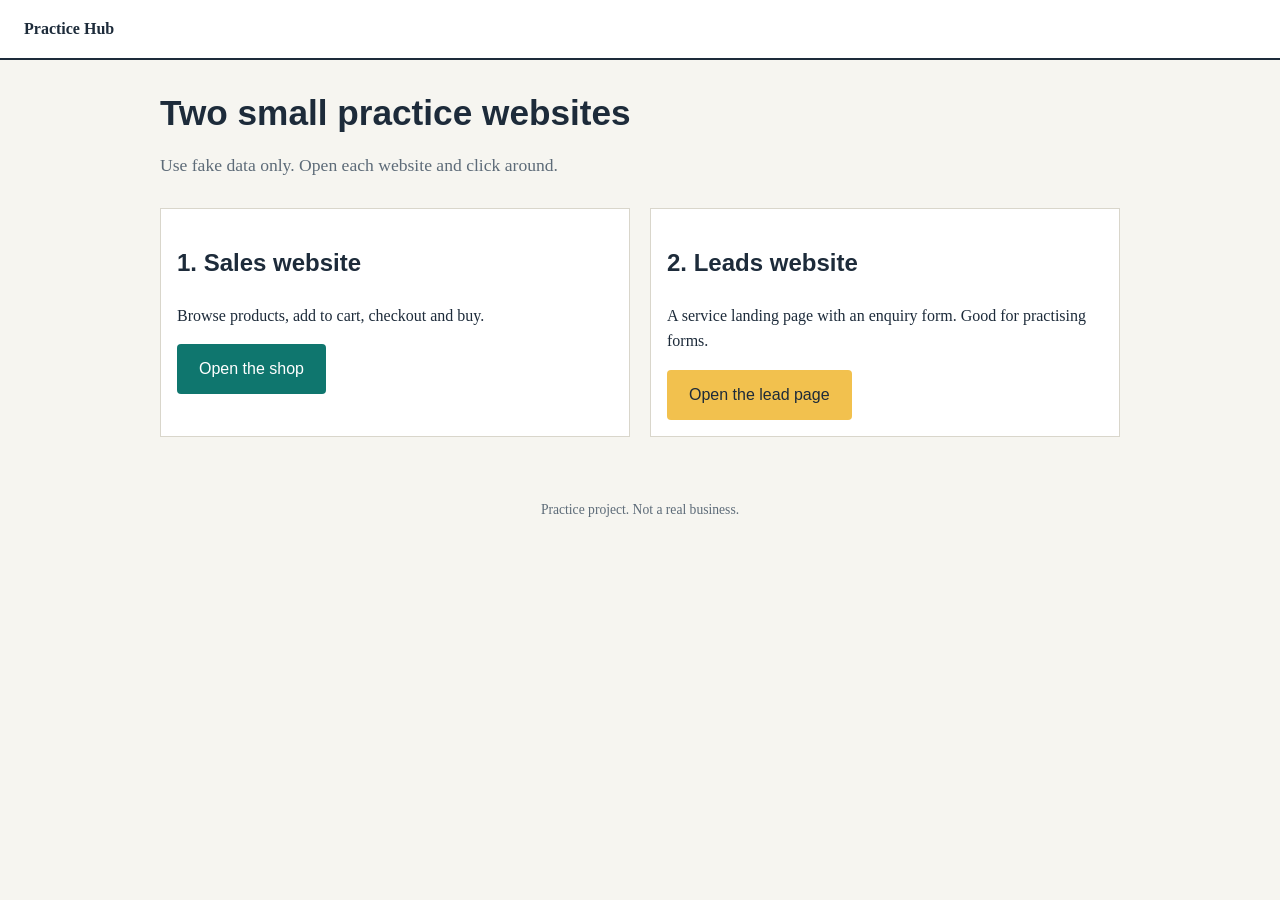
<file: index.html>
<!DOCTYPE html>
<html lang="en"><head>
  <script type="text/javascript">
    (function(c,l,a,r,i,t,y){
        c[a]=c[a]||function(){(c[a].q=c[a].q||[]).push(arguments)};
        t=l.createElement(r);t.async=1;t.src="https://www.clarity.ms/tag/"+i;
        y=l.getElementsByTagName(r)[0];y.parentNode.insertBefore(t,y);
    })(window, document, "clarity", "script", "z25hydipl0");
</script>
  <meta charset="utf-8"><meta name="viewport" content="width=device-width, initial-scale=1">
<title>Practice Hub</title><link rel="stylesheet" href="style.css"></head>
<body>
<header class="top"><a href="index.html">Practice Hub</a></header>
<main>
  <h1>Two small practice websites</h1>
  <p class="lead">Use fake data only. Open each website and click around.</p>
  <div class="two" style="margin-top:28px">
    <div class="card"><h2>1. Sales website</h2><p>Browse products, add to cart, checkout and buy.</p>
      <a class="btn" href="shop.html">Open the shop</a></div>
    <div class="card"><h2>2. Leads website</h2><p>A service landing page with an enquiry form. Good for practising forms.</p>
      <a class="btn alt" href="leads.html">Open the lead page</a></div>
  </div>
</main><footer>Practice project. Not a real business.</footer></body></html>
</file>
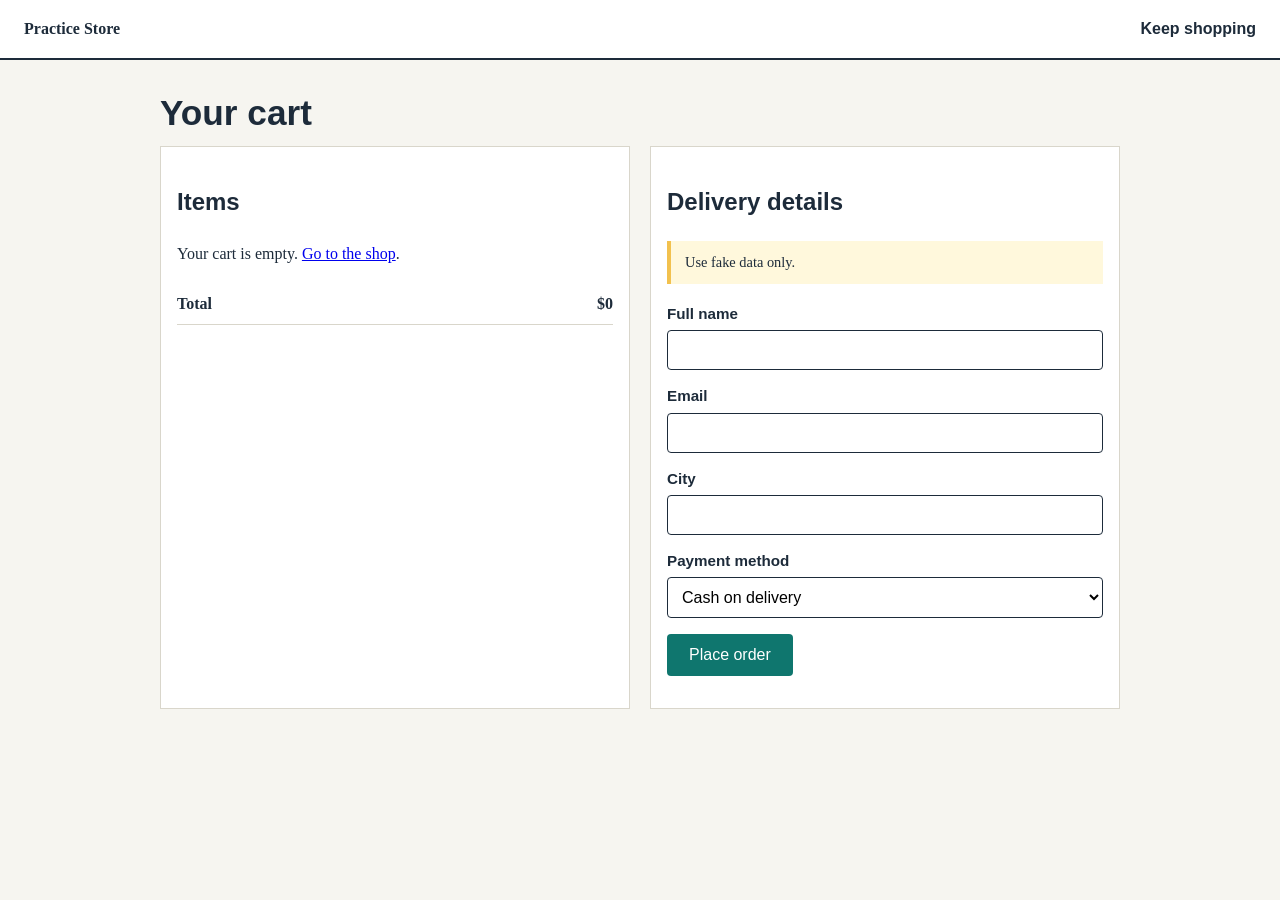
<file: checkout.html>
<!DOCTYPE html>
<html lang="en"><head>
  <script type="text/javascript">
    (function(c,l,a,r,i,t,y){
        c[a]=c[a]||function(){(c[a].q=c[a].q||[]).push(arguments)};
        t=l.createElement(r);t.async=1;t.src="https://www.clarity.ms/tag/"+i;
        y=l.getElementsByTagName(r)[0];y.parentNode.insertBefore(t,y);
    })(window, document, "clarity", "script", "z25hydipl0");
</script>
  
  <meta charset="utf-8"><meta name="viewport" content="width=device-width, initial-scale=1">
<title>Checkout - Practice Store</title><link rel="stylesheet" href="style.css"></head>
<body>
<header class="top"><a href="shop.html">Practice Store</a><nav><a href="shop.html">Keep shopping</a></nav></header>
<main>
  <h1>Your cart</h1>
  <div class="two">
    <div class="card"><h2>Items</h2><div id="items"></div>
      <div class="row"><strong>Total</strong><strong id="total">$0</strong></div></div>
    <form class="card" id="orderForm">
      <h2>Delivery details</h2>
      <div class="note">Use fake data only.</div>
      <label for="name">Full name</label><input id="name" required>
      <label for="email">Email</label><input id="email" type="email" required>
      <label for="city">City</label><input id="city" required>
      <label for="pay">Payment method</label>
      <select id="pay"><option>Cash on delivery</option><option>Card (fake)</option></select>
      <p><button class="btn" type="submit">Place order</button></p>
    </form>
  </div>
</main>
<script src="shop.js"></script>
<script>
  var cart = getCart();
  document.getElementById("items").innerHTML = cart.length
    ? cart.map(function(i){return '<div class="row"><span>'+i.name+' x '+i.qty+'</span><span>$'+(i.price*i.qty)+'</span></div>';}).join("")
    : '<p>Your cart is empty. <a href="shop.html">Go to the shop</a>.</p>';
  document.getElementById("total").textContent = "$" + cartTotal();

  document.getElementById("orderForm").addEventListener("submit", function(e){
    e.preventDefault();
    if(!cart.length){ alert("Cart is empty. Add a product first."); return; }
    sessionStorage.setItem("lastOrder", JSON.stringify({
      id: "ORD-" + Math.floor(Math.random()*90000+10000),
      total: cartTotal(), pay: document.getElementById("pay").value
    }));
    localStorage.removeItem("cart");
    window.location.href = "order-success.html";
  });
</script>
</body></html>
</file>
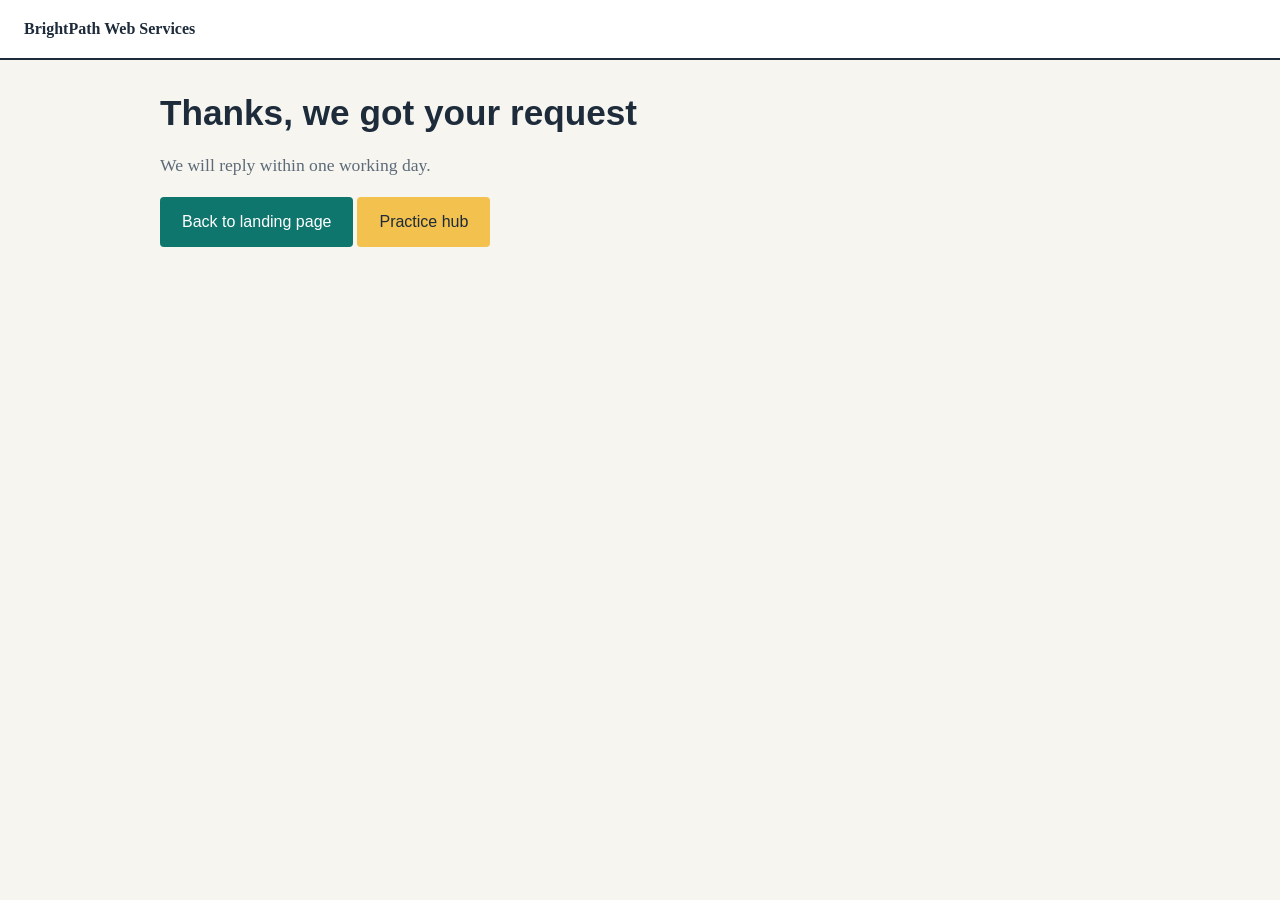
<file: lead-success.html>
<!DOCTYPE html>
<html lang="en"><head>
  <script type="text/javascript">
    (function(c,l,a,r,i,t,y){
        c[a]=c[a]||function(){(c[a].q=c[a].q||[]).push(arguments)};
        t=l.createElement(r);t.async=1;t.src="https://www.clarity.ms/tag/"+i;
        y=l.getElementsByTagName(r)[0];y.parentNode.insertBefore(t,y);
    })(window, document, "clarity", "script", "z25hydipl0");
</script>
  <meta charset="utf-8"><meta name="viewport" content="width=device-width, initial-scale=1">
<title>Request received - BrightPath</title><link rel="stylesheet" href="style.css"></head>
<body>
<header class="top"><a href="leads.html">BrightPath Web Services</a></header>
<main>
  <h1>Thanks, we got your request</h1>
  <p class="lead">We will reply within one working day.</p>
  <p><a class="btn" href="leads.html">Back to landing page</a> <a class="btn alt" href="index.html">Practice hub</a></p>
</main>

</body></html>
</file>
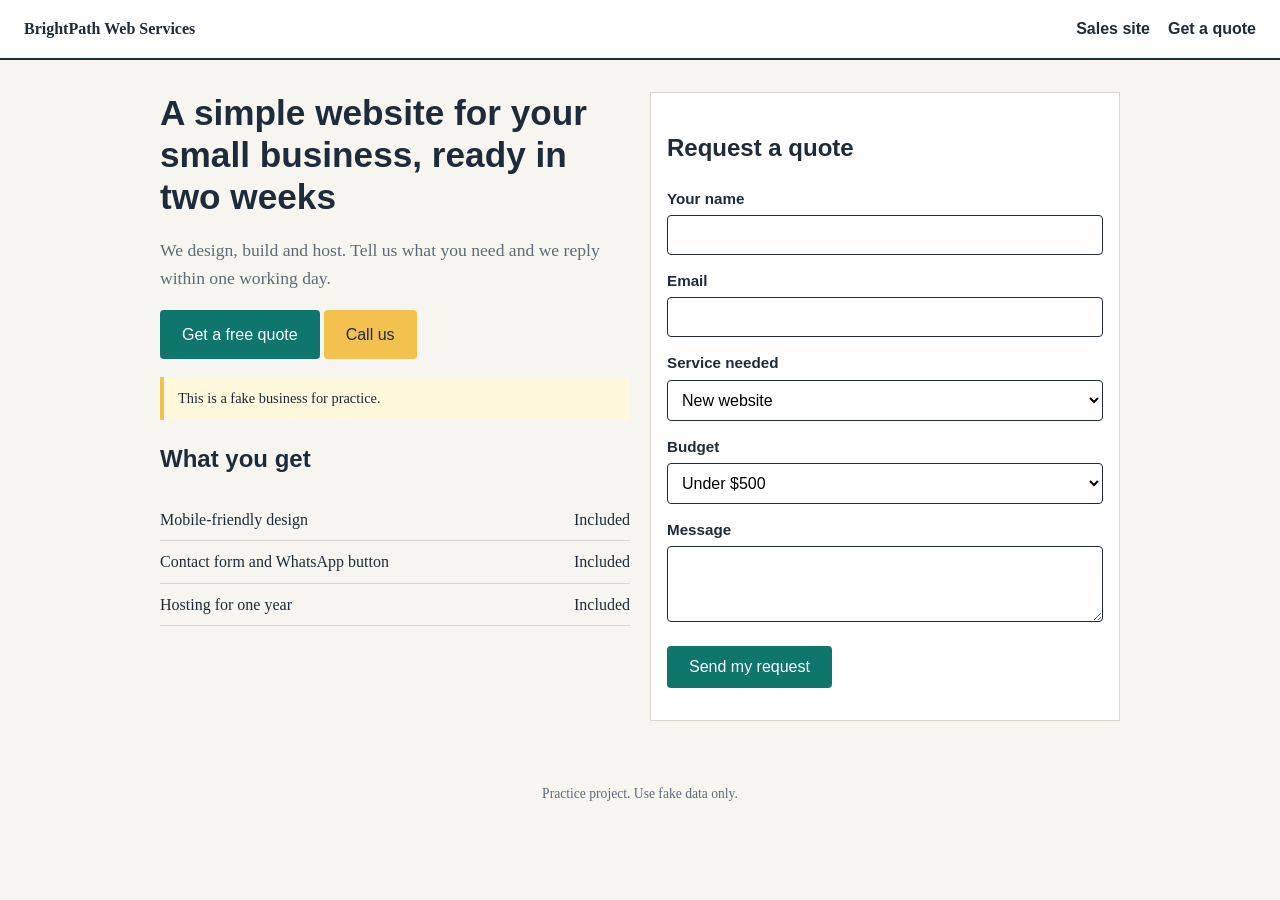
<file: leads.html>
<!DOCTYPE html>
<html lang="en"><head>
  <script type="text/javascript">
    (function(c,l,a,r,i,t,y){
        c[a]=c[a]||function(){(c[a].q=c[a].q||[]).push(arguments)};
        t=l.createElement(r);t.async=1;t.src="https://www.clarity.ms/tag/"+i;
        y=l.getElementsByTagName(r)[0];y.parentNode.insertBefore(t,y);
    })(window, document, "clarity", "script", "z25hydipl0");
</script>
  <meta charset="utf-8"><meta name="viewport" content="width=device-width, initial-scale=1">
<title>BrightPath Web Services</title><link rel="stylesheet" href="style.css"></head>
<body>
<header class="top"><a href="index.html">BrightPath Web Services</a>
  <nav><a href="shop.html">Sales site</a><a href="#quote">Get a quote</a></nav></header>
<main>
  <div class="two">
    <div>
      <h1>A simple website for your small business, ready in two weeks</h1>
      <p class="lead">We design, build and host. Tell us what you need and we reply within one working day.</p>
      <p><a class="btn" href="#quote">Get a free quote</a>
         <a class="btn alt" href="tel:+920000000000">Call us</a></p>
      <div class="note">This is a fake business for practice.</div>
      <h2>What you get</h2>
      <div class="row"><span>Mobile-friendly design</span><span>Included</span></div>
      <div class="row"><span>Contact form and WhatsApp button</span><span>Included</span></div>
      <div class="row"><span>Hosting for one year</span><span>Included</span></div>
    </div>
    <form class="card" id="quote">
      <h2>Request a quote</h2>
      <label for="name">Your name</label><input id="name" required>
      <label for="email">Email</label><input id="email" type="email" required>
      <label for="service">Service needed</label>
      <select id="service"><option>New website</option><option>Redesign</option><option>Online store</option></select>
      <label for="budget">Budget</label>
      <select id="budget"><option>Under $500</option><option>$500 - $1,500</option><option>Above $1,500</option></select>
      <label for="msg">Message</label><textarea id="msg" rows="3"></textarea>
      <p><button class="btn" type="submit">Send my request</button></p>
    </form>
  </div>
</main><footer>Practice project. Use fake data only.</footer>
<script>
  document.getElementById("quote").addEventListener("submit", function(e){
    e.preventDefault();
    window.location.href = "lead-success.html";
  });
</script>
</body></html>
</file>
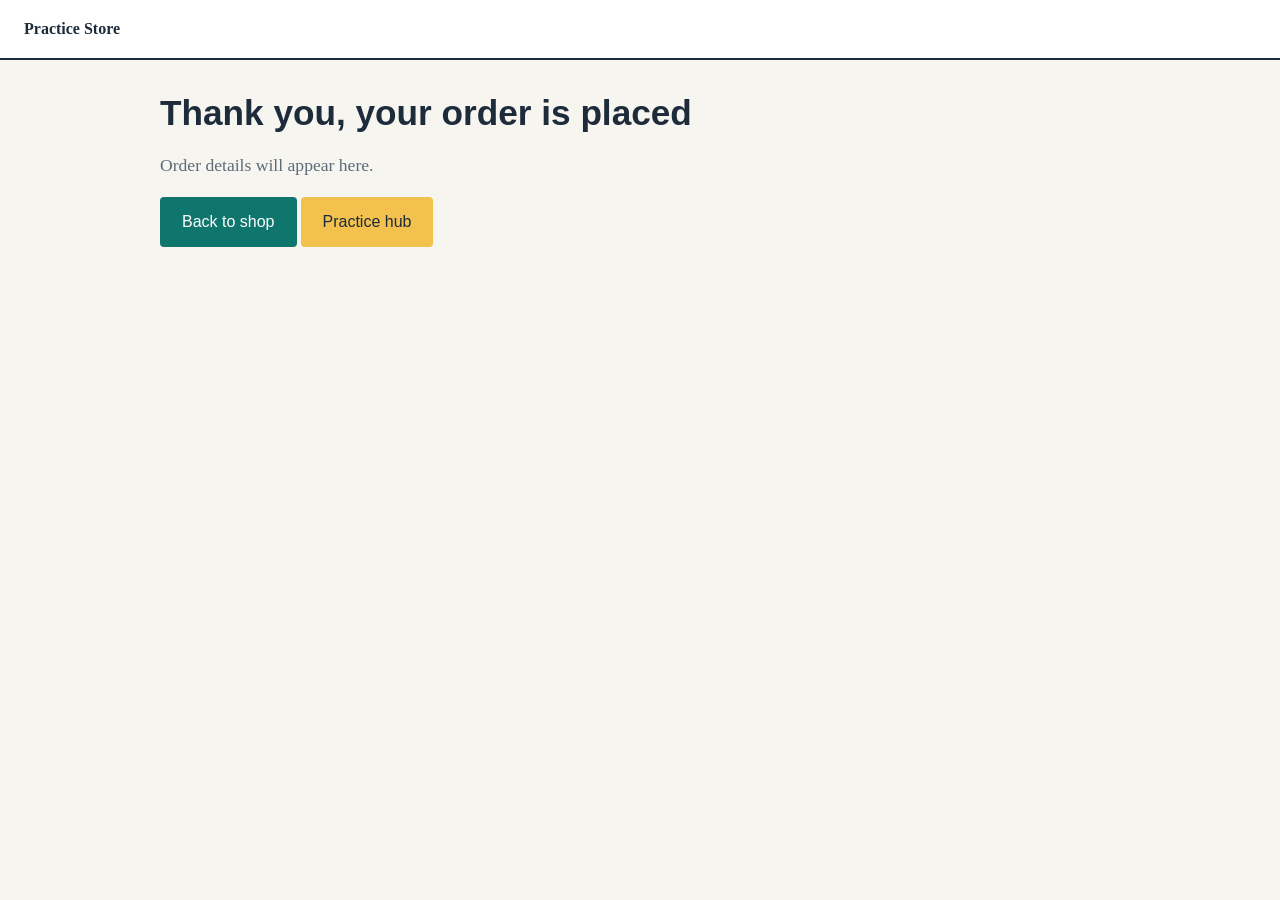
<file: order-success.html>
<!DOCTYPE html>
<html lang="en"><head>
  <script type="text/javascript">
    (function(c,l,a,r,i,t,y){
        c[a]=c[a]||function(){(c[a].q=c[a].q||[]).push(arguments)};
        t=l.createElement(r);t.async=1;t.src="https://www.clarity.ms/tag/"+i;
        y=l.getElementsByTagName(r)[0];y.parentNode.insertBefore(t,y);
    })(window, document, "clarity", "script", "z25hydipl0");
</script>
  <meta charset="utf-8"><meta name="viewport" content="width=device-width, initial-scale=1">
<title>Order placed - Practice Store</title><link rel="stylesheet" href="style.css"></head>
<body>
<header class="top"><a href="shop.html">Practice Store</a></header>
<main>
  <h1>Thank you, your order is placed</h1>
  <p class="lead" id="msg">Order details will appear here.</p>
  <p><a class="btn" href="shop.html">Back to shop</a> <a class="btn alt" href="index.html">Practice hub</a></p>
</main>
<script>
  var o = JSON.parse(sessionStorage.getItem("lastOrder") || "null");
  if (o) {
    document.getElementById("msg").textContent = "Order " + o.id + " - total $" + o.total + " (" + o.pay + ")";
    sessionStorage.removeItem("lastOrder");
  }
</script>
</body></html>
</file>
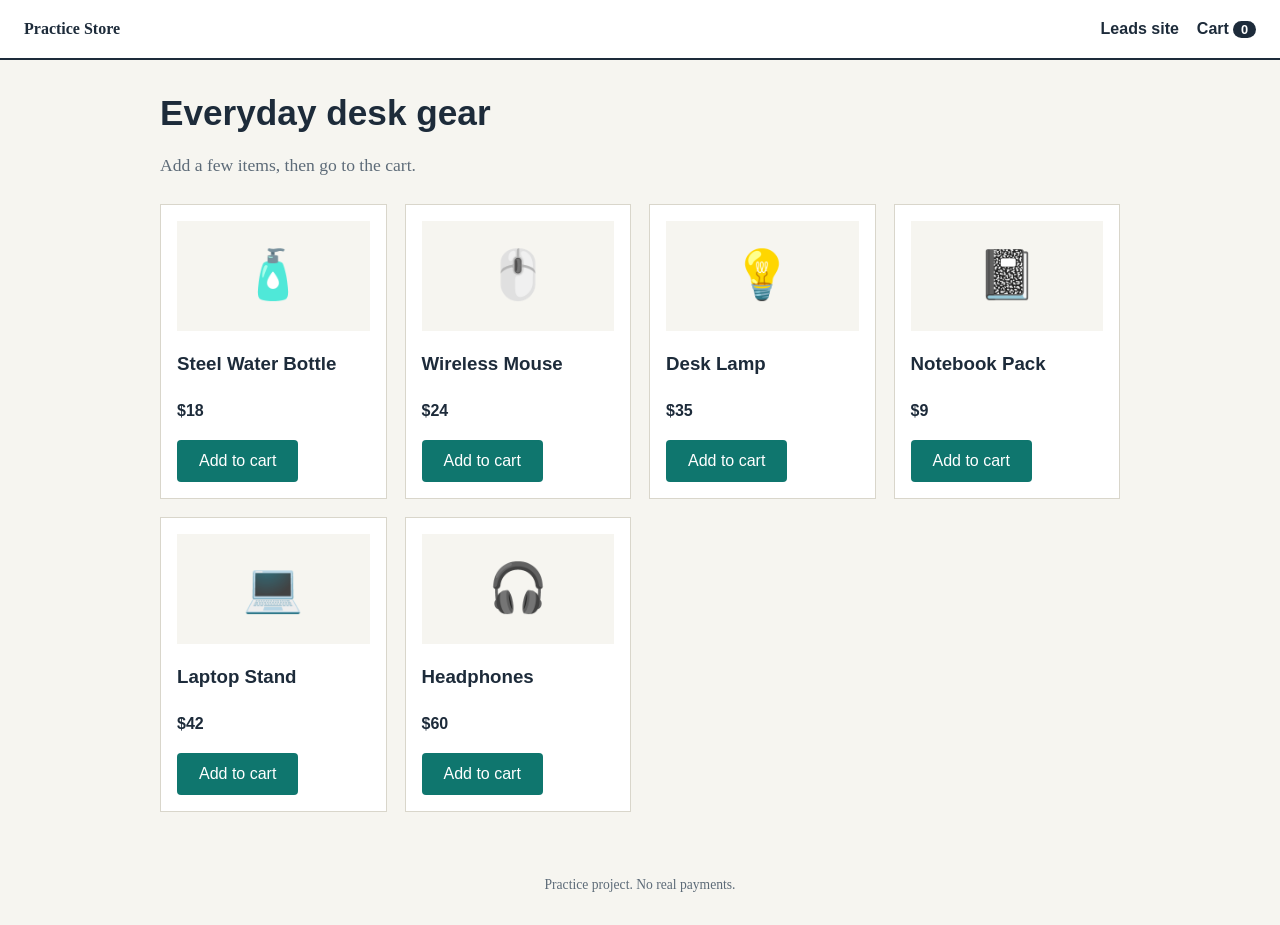
<file: shop.html>
<!DOCTYPE html>
<html lang="en"><head>
  <script type="text/javascript">
    (function(c,l,a,r,i,t,y){
        c[a]=c[a]||function(){(c[a].q=c[a].q||[]).push(arguments)};
        t=l.createElement(r);t.async=1;t.src="https://www.clarity.ms/tag/"+i;
        y=l.getElementsByTagName(r)[0];y.parentNode.insertBefore(t,y);
    })(window, document, "clarity", "script", "z25hydipl0");
</script>
  
  <meta charset="utf-8"><meta name="viewport" content="width=device-width, initial-scale=1">
<title>Practice Store</title><link rel="stylesheet" href="style.css"></head>
<body>
<header class="top"><a href="index.html">Practice Store</a>
  <nav><a href="leads.html">Leads site</a><a href="checkout.html">Cart<span class="badge" id="cartCount">0</span></a></nav></header>
<main>
  <h1>Everyday desk gear</h1>
  <p class="lead">Add a few items, then go to the cart.</p>
  <div class="grid" id="products"></div>
</main><footer>Practice project. No real payments.</footer>
<script src="shop.js"></script>
<script>renderProducts();updateCartCount();</script>
</body></html>
</file>
<file: style.css>
:root{--bg:#f6f5f0;--ink:#1d2b3a;--muted:#5d6b78;--teal:#0f766e;--sun:#f2c14e;--line:#d9d6cb;--card:#fff}
*{box-sizing:border-box}
body{margin:0;font-family:Georgia,"Times New Roman",serif;background:var(--bg);color:var(--ink);line-height:1.6}
h1,h2,h3,.btn,nav,label,button,input,select,textarea{font-family:"Trebuchet MS",Verdana,sans-serif}
header.top{display:flex;justify-content:space-between;align-items:center;padding:16px 24px;border-bottom:2px solid var(--ink);background:var(--card)}
header.top a{color:var(--ink);text-decoration:none;font-weight:bold}
nav a{margin-left:18px}
main{max-width:1000px;margin:0 auto;padding:32px 20px}
h1{font-size:2.2rem;line-height:1.2;margin:0 0 12px}
.lead{max-width:60ch;color:var(--muted);font-size:1.1rem}
.btn{display:inline-block;background:var(--teal);color:#fff;border:0;padding:12px 22px;border-radius:4px;font-size:1rem;cursor:pointer;text-decoration:none}
.btn:hover{background:#0b5c56}.btn.alt{background:var(--sun);color:var(--ink)}
.btn:focus-visible,input:focus-visible,select:focus-visible,textarea:focus-visible{outline:3px solid var(--sun);outline-offset:2px}
.grid{display:grid;grid-template-columns:repeat(auto-fill,minmax(210px,1fr));gap:18px;margin-top:24px}
.card{background:var(--card);border:1px solid var(--line);padding:16px}
.card .img{height:110px;display:flex;align-items:center;justify-content:center;font-size:3rem;background:var(--bg);margin-bottom:10px}
.price{font-weight:bold;font-family:"Trebuchet MS",sans-serif}
.two{display:grid;grid-template-columns:1fr 1fr;gap:20px}
@media(max-width:700px){.two{grid-template-columns:1fr}}
label{display:block;margin:14px 0 4px;font-weight:bold;font-size:.95rem}
input,select,textarea{width:100%;padding:10px;border:1px solid var(--ink);border-radius:4px;font-size:1rem;background:#fff}
.row{display:flex;justify-content:space-between;padding:8px 0;border-bottom:1px solid var(--line)}
.note{background:#fff8dc;border-left:4px solid var(--sun);padding:10px 14px;margin:18px 0;font-size:.9rem}
footer{text-align:center;color:var(--muted);padding:30px;font-size:.85rem}
.badge{background:var(--ink);color:#fff;border-radius:10px;padding:1px 8px;font-size:.8rem;margin-left:4px}
</file>
